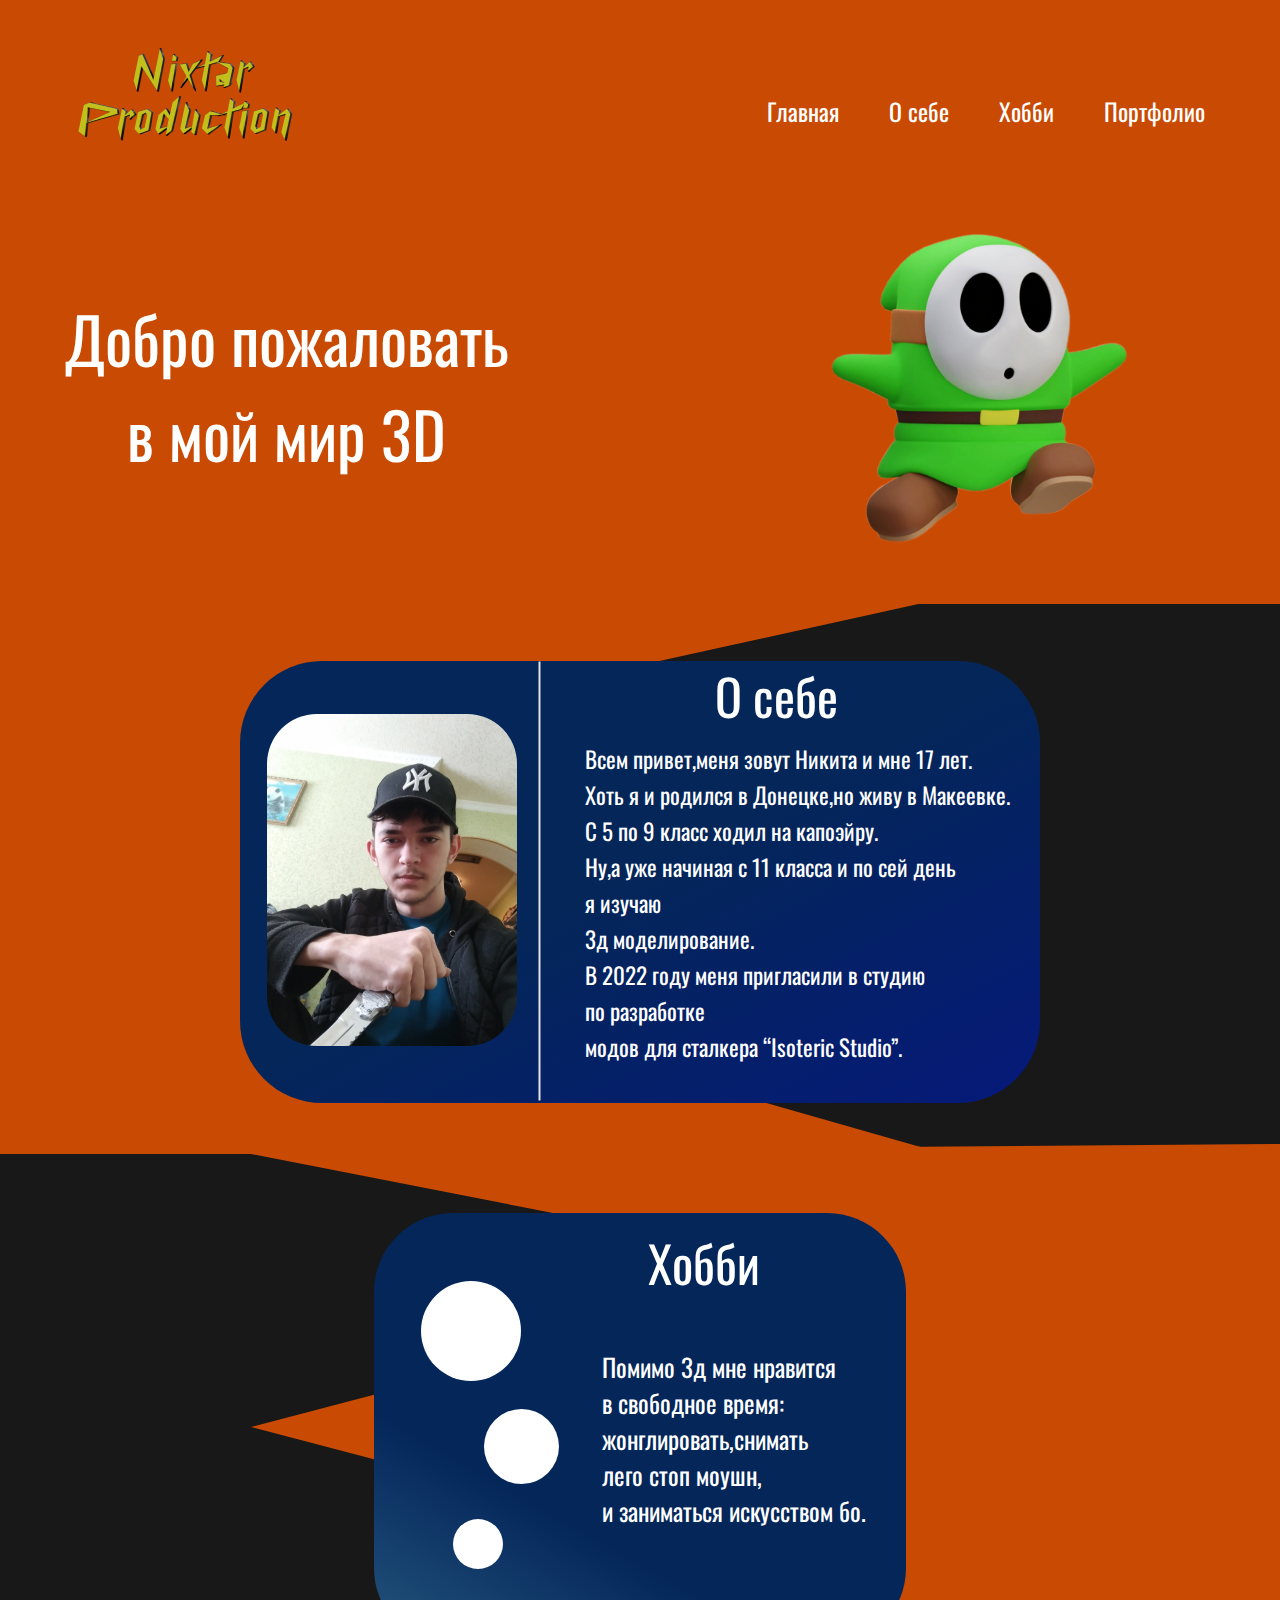
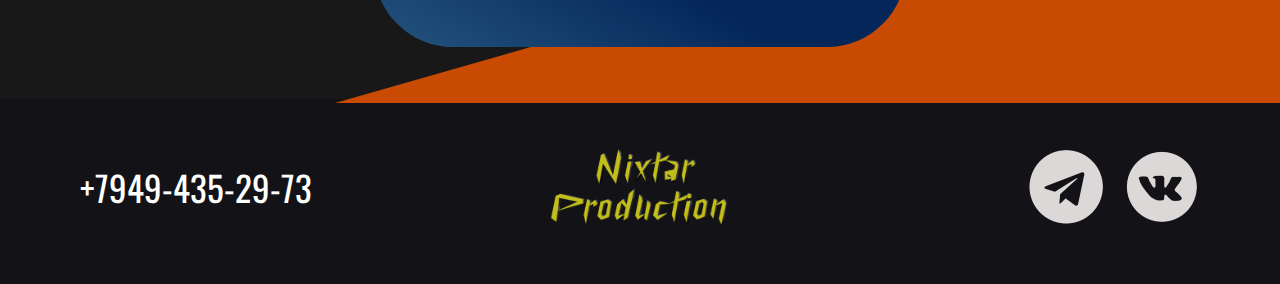
<file: index.html>
<!DOCTYPE html>
<html>
 <head>
 <meta charset="UTF-8">
 <meta name="viewport" content="width=device-width, initial-scale=1.0">
 <link rel='stylesheet' href="style/style.css">
 <link rel="preconnect" href="https://fonts.googleapis.com">
<link rel="preconnect" href="https://fonts.gstatic.com" crossorigin>
<link rel="stylesheet" href="https://use.fontawesome.com/releases/v5.6.1/css/all.css"
integrity="sha384-gfdkjb5BdAXd+lj+gudLWI+BXq4IuLW5IT+brZEZsLFm++aCMlF1V92rMkPaX4PP" crossorigin="anonymous">
<link href="https://fonts.googleapis.com/css2?family=Oswald&display=swap" rel="stylesheet">
 <title>Nixtar production</title>
 </head>
 
 <body>
  <div class="wrapper">
   <header class="header">
   <div class="container">
    <div class="header_container"> 
	 <div class="logo">
	  <img src="style/Главная/logo.png" alt="">
	 </div>
	  <nav class="header-menu menu">
	   
	   <ul class="menu-list">
	   
	    <li class="menu-items">
		  <a class="style-text" href="#">Главная</a>
		</li>
		 <li class="menu-items">
		  <a class="style-text" href="#sebe">О себе</a>
		</li>
		 <li class="menu-items">
		  <a class="style-text" href="#hobbi">Хобби</a>
		</li>
		 <li class="menu-items">
		  <a class="style-text" href="portfolio.html" target="blank">Портфолио</a>
		</li>
	   </ul>
	  
	  </nav>
	  <div class="menu-wrap">
	  <input type="checkbox" class="toggler">
	  <div class="hamburger">
	   <i class="fas fa-bars"></i>
	  </div>
	   <div class="menu">
	    <div>
	    <ul>
		 <li><a href="#">Главная</a></li>
		 <li><a href="#">О себе</a></li>
         <li><a href="#">Хобби</a></li>
         <li><a href="#">Портфолио</a></li>  		 
		</ul>
		 </div>
		 </div>
		</div>
	  </div>
	</div>
   </div>
   </header>
    <main class="main">
	 <div class=" main-block">
	  <div class=" glav-container">
	   <div class="zag-glav">
	    <h1 class="glav-zagolovok">Добро пожаловать <br>в мой мир 3D</h1>
		<div class="shy-guy">
		  <img src="style/Главная/shy guy.png"  alt="" >
		</div>
	   </div>
	  </div>
	 </div>
	 <section class="o-sebe" >
	   <div class="background-osebe" id="sebe">
		  <div class="ships">
		   <div class="ship1"></div>
		   <div class="ship2"></div>
		   <div class="ship3"></div>		   
		  </div>
		   <div class="osebe-container">
		  <div class="glav-content">
		   <div class="quad">
			<div class="photo">
			<img  src="style/о себе/profa.svg" alt="">
			</div>
			<div class="palochka">
			</div>
			 <div class="text-osebe">
			 <h1 class="zag-osebe"  >О себе</h1>
			</div>
			<div class="texty">
			<p>Всем привет,меня зовут Никита и мне 17 лет.<br>Хоть я и родился в Донецке,но живу в Макеевке.<br>
С 5 по 9 класс ходил на капоэйру.<br>
Ну,а уже начиная с 11 класса и по сей день<br> я изучаю<br> 3д моделирование.<br>
В 2022 году меня пригласили в студию<br> по разработке<br> модов для сталкера “Isoteric Studio”.
</p>
			</div>
			</div>
		   </div>
		</div>
	   </div>
	 </section>
	 <section class="hobbi">
	  <div class="background-hobbi" id="hobbi">
		  <div class="ships2">
		   <div class="ship10"></div>
		   <div class="ship20"></div>
		   <div class="ship30"></div>		   
		  </div>
		   <div class="hobbi-container">
		  <div class="hobb-content">
		   <div class="ovalquad">
		   <div class="kryg1"></div>
			 <div class="kryg2"></div>
			 <div class="kryg3"></div>
			 <div class="zag-hob">
			 <h1 class="hot">Хобби</h1>
			 <p class="hob-text">Помимо 3д мне нравится <br>в свободное время: жонглировать,снимать <br>лего стоп моушн,<br>и заниматься искусством бо.</p>
			 </div>
		   </div>
		  </div>
		  </div>
		  </div>
	 </section>
	 
	 <section class="podval">
	  <div class="podval-container">
	   <div class="podval-background">
	    <div class="podval-items">
	    <div class="logo-podval">
		 <img src="style/подвал/logo 2.png" alt="">
		</div>
		<div class="icons">
		 <div class="teleg-icon">
		 <a href="https://web.telegram.org/k/"><img src="style/подвал/telegram icon.png" alt=""></a>
		 </div>
		 <div class="vk-icon">
		 <a href="https://vk.com/mariotoad"><img src="style/подвал/vk icon.png" alt=""></a>
		 </div>
		</div>
		<div class="number">
		+7949-435-29-73
		</div>
	   </div>
	   </div>
	  </div>
	 </section>
	</main>
	
	 
  
      
 </body>
 
 </html>
</file>
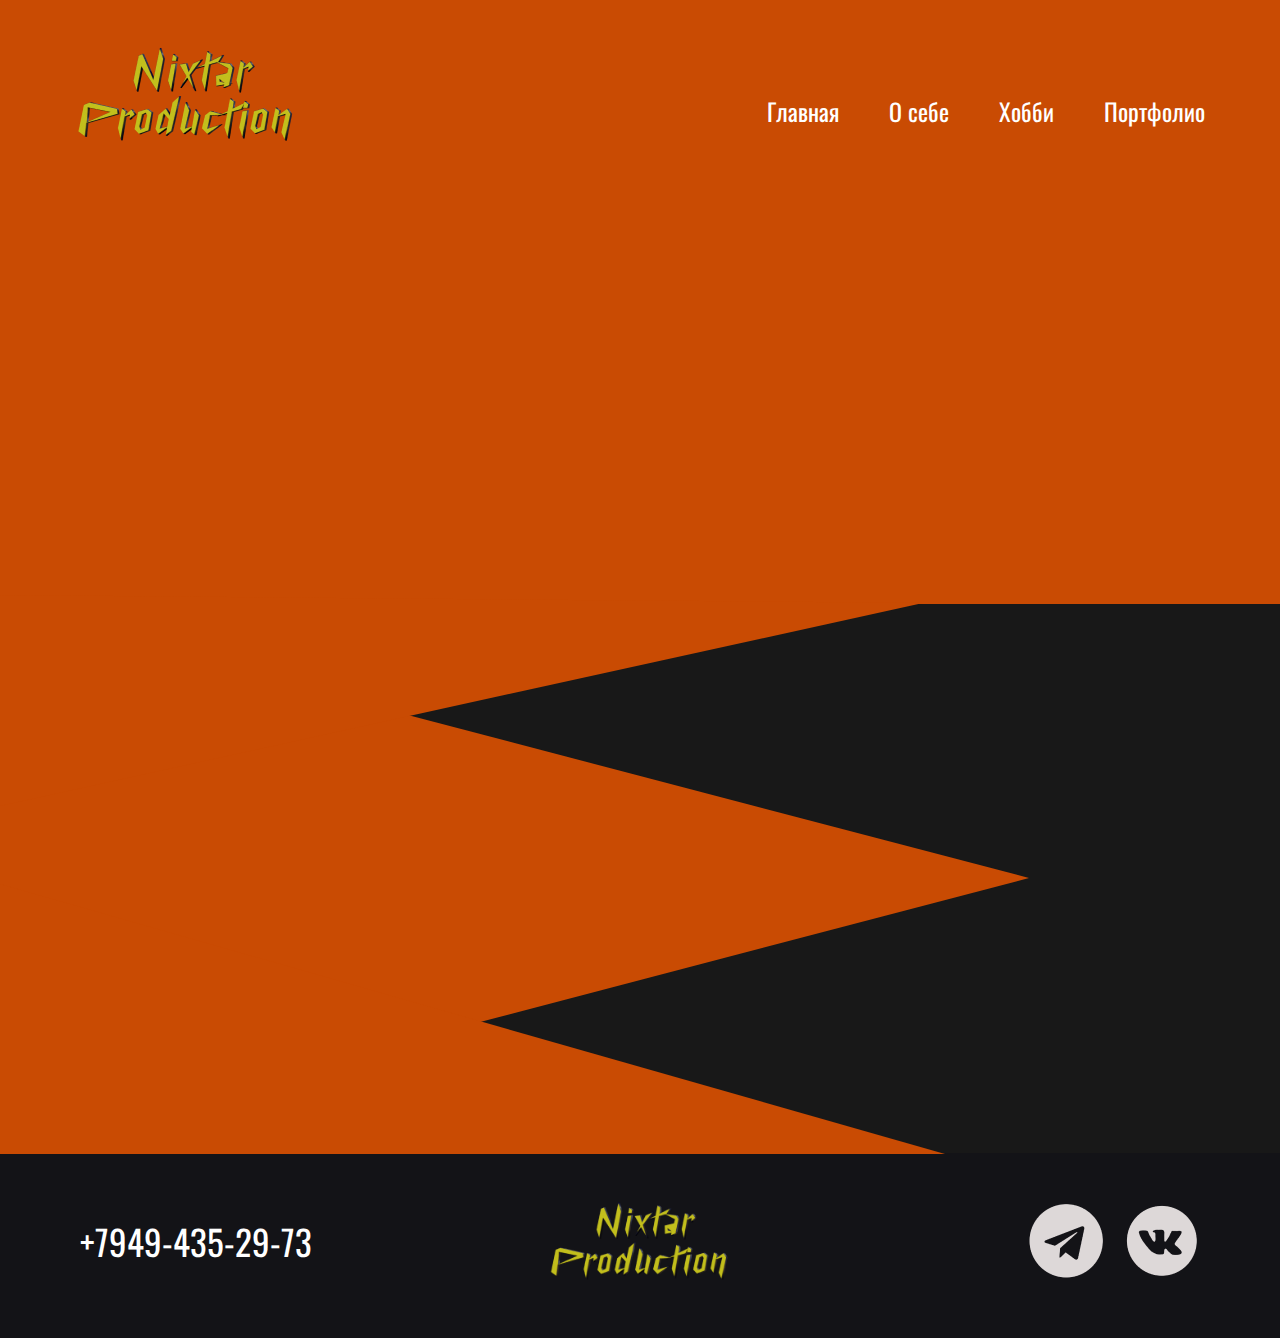
<file: portfolio.html>
<!DOCTYPE html>
<html>
 <head>
 <meta charset="UTF-8">
 <meta name="viewport" content="width=device-width, initial-scale=1.0">
 <link rel='stylesheet' href="style/port.css">
 <link rel="preconnect" href="https://fonts.googleapis.com">
<link rel="preconnect" href="https://fonts.gstatic.com" crossorigin>
<link rel="stylesheet" href="https://use.fontawesome.com/releases/v5.6.1/css/all.css"
integrity="sha384-gfdkjb5BdAXd+lj+gudLWI+BXq4IuLW5IT+brZEZsLFm++aCMlF1V92rMkPaX4PP" crossorigin="anonymous">
<link href="https://fonts.googleapis.com/css2?family=Oswald&display=swap" rel="stylesheet">
 <title>Nixtar production</title>
 </head>
 
 <body>
  <div class="wrapper">
   <header class="header">
   <div class="container">
    <div class="header_container"> 
	 <div class="logo">
	  <img src="style/Главная/logo.png" alt="">
	 </div>
	  <nav class="header-menu menu">
	   
	   <ul class="menu-list">
	   
	    <li class="menu-items">
		  <a class="style-text" href="file:///C:/Users/User/Downloads/web/index.html#">Главная</a>
		</li>
		 <li class="menu-items">
		  <a class="style-text" href="file:///C:/Users/User/Downloads/web/index.html#sebe">О себе</a>
		</li>
		 <li class="menu-items">
		  <a class="style-text" href="file:///C:/Users/User/Downloads/web/index.html#hobbi">Хобби</a>
		</li>
		 <li class="menu-items">
		  <a class="style-text" href="#">Портфолио</a>
		</li>
	   </ul>
	  
	  </nav>
	  <div class="menu-wrap">
	  <input type="checkbox" class="toggler">
	  <div class="hamburger">
	   <i class="fas fa-bars"></i>
	  </div>
	   <div class="menu">
	    <div>
	    <ul>
		 <li><a href="#">Главная</a></li>
		 <li><a href="#">О себе</a></li>
         <li><a href="#">Хобби</a></li>
         <li><a href="#">Портфолио</a></li>  		 
		</ul>
		 </div>
		 </div>
		</div>
	  </div>
	</div>
   </div>
   </header>
    <main class="main">
	 <div class=" main-block">
	  <div class=" glav-container">
	  </div>
	 </div>
	 <section class="o-sebe">
	   <div class="background-osebe">
		  <div class="ships">
		   <div class="ship1"></div>
		   <div class="ship2"></div>
		   <div class="ship3"></div>		   
		  </div>
		  </div>
	 </section>
	 
	 <section class="podval">
	  <div class="podval-container">
	   <div class="podval-background">
	    <div class="podval-items">
	    <div class="logo-podval">
		 <img src="style/подвал/logo 2.png" alt="">
		</div>
		<div class="icons">
		 <div class="teleg-icon">
		 <a href="https://web.telegram.org/k/"><img src="style/подвал/telegram icon.png" alt=""></a>
		 </div>
		 <div class="vk-icon">
		 <a href="https://vk.com/mariotoad"><img src="style/подвал/vk icon.png" alt=""></a>
		 </div>
		</div>
		<div class="number">
		+7949-435-29-73
		</div>
	   </div>
	   </div>
	  </div>
	 </section>
	</main>
	
	 
  
      
 </body>
 
 </html>
</file>
<file: style/style.css>
*:before,
*:after{
	box-sizing:border-box;
}
li {
  list-style-type: none;
  
}
img{
	vertical-align:top;
}
a{
	text-decoration:none;
}

body {
line-height:1;
font-family: 'Oswald', sans-serif;
height:100%;
}




.wrapper{
	
	min-height:100%;
}

.container{
	max-width:1151px;
	margin: 0px auto;
	padding:0px 10px;
	box-sizing: content-box;
}
/* Главная ,шапка*/
.header{
	position:absolute;
	width:100%;
	left:0;
	top:0;
	background-color: #C94B03;
	background-size:cover;
	height:100%;
	
}

.header_container{
	display:flex;
	min-height:142px;
	align-items:center;
}

.header-menu{
	margin:0px 0px 0px 400px;
}
/*Адаптив*/

@media screen and  (max-width: 1980px){
	.header-menu{
	margin: 0px 0px 0px 375px;
	}
	
	.shy-guy{
		margin-top:28px;
	}
	.shy-guy img{
		width:350px;
	}
	.photo img{
	width:250px;
}
	
	
	.menu-wrap{
		display:none;
	}
	.zag-glav{
		margin-top:40px;
	}
}

@media screen and  (max-width: 1115px){
	.header-menu{
	margin: 0px 0px 0px 277px;
	}
	.shy-guy img{
		width:350px;
	}
	.shy-guy{
		margin-top:76px;
	}
}

@media screen and  (max-width: 1280px){
	.zag-glav{
		margin-top:60px;
	}
	
}
@media screen and  (max-width: 1326px){
	.header{
		height:700px;
	}
	
}
@media screen and  (max-width: 1080px){
	.shy-guy{
		margin-top:10px;
	}
}
@media screen and  (max-width: 1063px){
	.header-menu{
	margin: 0px 0px 0px 277px;
	}
	.menu-list a{
		font-size:20px;
	}
}
@media screen and  (max-width: 1056px){
	.logo img{
		width:244px;
	}
	
	.ships{
		display:none;
	}
	
	.ships2{
		display:none;
	}
	
	
}





@media screen and  (max-width: 965px){
	
	.menu-wrap{
		display:block;
	}
	
	.header-menu{
		display:none;
	}
	.shy-guy img{
		width:300px;
	}
}

@media screen and  (max-width: 956px){
	
	.glav-zagolovok{
		margin-top:10px;
	}
	
}

@media screen and  (max-width: 912px){
	.zag-glav h1{
	font-size:49px;
}
.zag-glav{
	margin-top:123px;
}
.glav-zagolovok{
	margin-top:-51px;
}
.shy-guy img{
	width:250px;
}
.shy-guy{
	margin-top:-6px;
	padding-right:10px;
}
.photo img{
		width:200px;
	}
	.quad{
		position:absolute;
		width:703px;
		height:358px;
		
	}
}
@media screen and  (max-width: 896px){
	
.header{
	height:100%;
	}
	
}


@media screen and  (max-width: 800px){
	
.glav-zagolovok{
	left:0;
	right:0;
}


.shy-guy img{
	width:200px;
}
.shy-guy{
	margin-top:-32px;
	padding-right:202px;
}

.logo img{
width:278px;
}	
}
@media screen and  (max-width: 720px){
	.shy-guy{
	padding-right:164px;
}
.glav-zagolovok{
	margin-top:73px;
}


}

@media screen and  (max-width: 650px){
	.shy-guy{
	
	padding-right:146px;
}
}
@media screen and  (max-width: 540px){
	.shy-guy{
	
	padding-right:82px;
	padding-top:60px;
}
.glav-zagolovok{
	margin-top:155px;
}
}
@media screen and  (max-width: 414px){
	.shy-guy{
	padding-right:15px;
	padding-top:63px;
}
}

@media screen and  (max-width: 412px){
	.shy-guy{
	padding-right:15px;
	padding-top:31px;
}
.logo img{
width:200px;
}

.container{
	margin: 0px auto;
	padding:0px 43px;
}
.menu-wrap{
	margin-top:35px;	
}
.glav-zagolovok{
	margin-top:119px;
}
}
@media screen and  (max-width: 360px){
	.shy-guy img{
		width:172px;
	}
}

@media screen and  (max-width: 280px){
	.shy-guy{
		display:none;
	}
.zag-glav h1{
	font-size:35px;
}
.glav-zagolovok{
	margin-top:-13px;
}
.header{
	width:100%;
	height:100%;
	
}
.logo img{
	width:100px;
}

}








/*Текст,шапка*/
.menu-list{
	display:flex;
	flex-wrap:wrap;
	
}

.menu-items{
	
}
.menu-items:not(:last-child){
	margin:0px 50px 0px 0px;
}
.menu{
	padding:10px 0px;
}
.style-text{
	font-weight: 400;
    font-size: 24px;
    line-height: 36px;
    color:white;
	text-decoration:none;
	font-family: 'Oswald';
	transition:0.4s;
}
.style-text:hover{
	color: #FAFF00;
}


/*1 Секция*/
.glav-container{
	max-width:1151px;
	margin: 0px auto;
    padding:0px 20px;
	
}

.zag-glav{
	position:relative;
	
}

.glav-zagolovok{
	text-align:center;
	position:absolute;
	left:0;
	top:188px;
	font-weight: 400;
    font-size: 64px;
    line-height: 95px;
    color:  #FFFFFF;
	
}

.shy-guy{
	position:absolute;
	right:0;
	top:124px;
	margin-right:60px;
}




/*Бургер*/
.menu-wrap{
	position:fixed;
	top:0;
	right:0;
	z-index:3;
	
}

.menu-wrap .toggler{
	position:absolute;
	top:0;
	right:0;
	z-index:2;
	cursor:pointer;
	width:50px;
	height:50px;
	opacity:0;
}

.menu-wrap .hamburger{
	position:absolute;
	top:0;
	right:0;
	z-index:2;
	width:33px;
	height:33px;
	padding:1rem;
	background-color:orange;
	display:flex;
	align-items:center;
	justify-content:center;
	border-radius:45px;
}

.hamburger i{
	color:white;
	font-size:30px;
}

.menu-wrap .menu{
	position: fixed;
	top:0;
	right:0;
	width:100%;
	height:100%;
	owerflow:hidden;
	display:flex;
	align-items:center;
	justify-content:center;
	visibility:hidden;
	
}

.menu-wrap .menu li{
	list-style:none;
	color: white;
	font-size:1.5rem;
	padding:1rem;
	transition:0.5s;
}

.menu-wrap .menu li:hover{
	color:yellow;
}

.menu-wrap .menu li a{
	color:inherit;
	text-decoration:none;
	transform: color 0.4s ease;
}
.menu-wrap .menu>div{
	background:rgba(32,34,5,6);
	border-radius:50%;
	width:200vw;
	height:200vw;
	display:flex;
	flex:none;
	align-items:center;
	justify-content:center;
	transform:scale(0);
	transition:all 0.4s ease;
}
.menu-wrap .toggler:checked~.menu{
	visibility:visible;
}

.menu-wrap .toggler:checked~.menu>div{
	transform:scale(1);
	transition-duration:0.75s;
}

.menu-wrap .toggler:checked~.menu ul{
	opacity:1;
}

.menu-wrap{
	margin-right:40px;
	margin-top:52px;
	
}

/*О себе*/
.background-osebe{
position:absolute;
	width:100%;
	left:0;
	right:0;
	top:604px;
	background-color: #181818;
	height:550px;
	
}
.ship1{
	width:0px;
	height:0px;
	border-top:270px solid transparent;
	border-bottom:270px solid transparent;
	border-left:1029px solid #C94B03;
	z-index:1;
	margin-top:4px;
	position:absolute;
	left:0;
	
}
.ship2{
	width:0px;
	height:0px;
	border-top:8px solid transparent;
	border-bottom:203px solid transparent;
	border-left:923px solid #C94B03;
	z-index:1;
	margin-top:-9px;
	position:absolute;
	left:0;
	
}
.ship3{
	width:0px;
	height:0px;
	border-top:270px solid transparent;
	border-bottom:0px solid transparent;
	border-left:945px solid #C94B03;
	z-index:1;
	margin-top:280px;
	position:absolute;
	left:0;
}
.glav-content{
	position:relative;
	display: flex;
  justify-content: center;
}
.quad{
	position: absolute;
    width: 800px;
    height: 442px;
    top:57px;
    background: linear-gradient(152.59deg, #042659 48.86%, #0804AF 183.83%);
    border-radius: 82px;
	z-index:1;
	margin:0 auto;
}

.osebe-container{
	max-width:1151px;
	margin: 0px auto;
	padding:0px 10px;
	box-sizing: content-box;
}


.photo{
	margin-top:53px;
	margin-left:27px;
}
.palochka{
	position: absolute;
width: 437px;
height: 0px;
left: 80px;
top: 16px;
border: 1px solid #E3E2E2;
transform: rotate(90deg);
margin-top:203px;
}

.zag-osebe{
	font-weight: 400;
    font-size: 50px;
    line-height: 36px;
    color:white;
	text-decoration:none;
	font-family: 'Oswald';
	top:-18px;
	left:465px;
	position:absolute;
	z-index:1;
	padding:0px 10px;
}
.texty{
	font-weight: 400;
    font-size: 23px;
    line-height: 36px;
    color:white;
	text-decoration:none;
	font-family: 'Oswald';
	position:absolute;
	top:57px;
	left:345px;
}

/*Хобби*/

.background-hobbi{
	position:absolute;
	width:100%;
	left:0;
	right:0;
	top:1153px;
	background-color: #181818;
	height:553px;
}

.ship10{
	width:0px;
	height:0px;
	border-top:270px solid transparent;
	border-bottom:270px solid transparent;
	border-right:1029px solid #C94B03;
	z-index:1;
	margin-top:4px;
	position:absolute;
	right:0;
}
.ship20{
	width:0px;
	height:0px;
	border-top:8px solid transparent;
	border-bottom:203px solid transparent;
	border-right:1039px solid #C94B03;
	z-index:1;
	margin-top:-9px;
	position:absolute;
	right:0;
}
.ship30{
	width:0px;
	height:0px;
	border-top:270px solid transparent;
	border-bottom:0px solid transparent;
	border-right:945px solid #C94B03;
	z-index:1;
	margin-top:280px;
	position:absolute;
	right:0;
}
.hobb-content{
	position:relative;
	display: flex;
  justify-content: center;
  align-items:center;
}

.ovalquad{
	position: absolute;
    width: 532px;
    height: 434px;
    top: 60px;
	bottom:60px;
    background: linear-gradient(209.86deg, #042659 32.62%, #042659 67.85%, #24557E 100.12%, #335573 127.38%);
    border-radius: 79px;
	margin:0 auto;
	z-index:1;
}

.kryg1{
	width:100px;
	height:100px;
	border-radius:50px;
	background-color:white;
	z-index:1;
	top:68px;
	left:47px;
	position:absolute;
}

.kryg2{
	width:50px;
	height:50px;
	border-radius:50px;
	background-color:white;
	z-index:1;
	top:306px;
	left:79px;
	position:absolute;
}

.kryg3{
	width:75px;
	height:75px;
	border-radius:50px;
	background-color:white;
	z-index:1;
	top:196px;
	left:110px;
	position:absolute;
}

.hob-text{
	font-weight: 400;
    font-size: 25px;
    line-height: 36px;
    color:white;
	text-decoration:none;
	font-family: 'Oswald';
	position:absolute;
	left:228px;
	top:111px;
}

.hot{
	font-weight: 400;
    font-size: 50px;
    line-height: 36px;
    color:white;
	text-decoration:none;
	font-family: 'Oswald';
	position:absolute;
	left:274px;
	top:-3px;
}

/*Подвал*/
.podval-background{
	position:absolute;
	width:100%;
	left:0;
	right:0;
	top:1699px;
	background-color: #131317;
;
	height:185px;
	
}

.podval-items{
	display:flex;
	justify-content:center;
}
.logo-podval img{
	width:200px;
}

.icons{
	display:flex;
	position:absolute;
	right:0;
	padding:50px 80px;
	gap:20px;
	
}

.number{
	display:flex;
	position:absolute;
	left:0;
	padding:70px 80px;
	font-weight: 400;
    font-size: 35px;
    line-height: 36px;
    color:white;
	text-decoration:none;
	font-family: 'Oswald';
}

.vk-icon:hover img{
	transform: scale(1.3);
}

.teleg-icon:hover img{
	transform: scale(1.3);
}
</file>
<file: style/port.css>
*:before,
*:after{
	box-sizing:border-box;
}
li {
  list-style-type: none;
  
}
img{
	vertical-align:top;
}
a{
	text-decoration:none;
}

body {
line-height:1;
font-family: 'Oswald', sans-serif;
height:100%;
}




.wrapper{
	
	min-height:100%;
}

.container{
	max-width:1151px;
	margin: 0px auto;
	padding:0px 10px;
	box-sizing: content-box;
}
/* Главная ,шапка*/
.header{
	position:absolute;
	width:100%;
	left:0;
	top:0;
	background-color: #C94B03;
	background-size:cover;
	height:100%;
	
}

.header_container{
	display:flex;
	min-height:142px;
	align-items:center;
}

.header-menu{
	margin:0px 0px 0px 400px;
}
/*Адаптив*/

@media screen and  (max-width: 1980px){
	.header-menu{
	margin: 0px 0px 0px 375px;
	}
	
	.shy-guy{
		margin-top:28px;
	}
	.shy-guy img{
		width:350px;
	}
	
	
	
	.menu-wrap{
		display:none;
	}
	.zag-glav{
		margin-top:40px;
	}
}

@media screen and  (max-width: 1115px){
	.header-menu{
	margin: 0px 0px 0px 277px;
	}
	.shy-guy img{
		width:350px;
	}
	.shy-guy{
		margin-top:76px;
	}
}

@media screen and  (max-width: 1280px){
	.zag-glav{
		margin-top:60px;
	}
	
}
@media screen and  (max-width: 1326px){
	.header{
		height:700px;
	}
	
}
@media screen and  (max-width: 1079px){
	.ship1{
	
	border-left:1029px solid #C94B03;
	
	
}
.ship2{
	
	border-left:923px solid #C94B03;
	
	
}
.ship3{
	
	border-left:945px solid #C94B03;
	
}



}
@media screen and  (max-width: 1063px){
	.header-menu{
	margin: 0px 0px 0px 277px;
	}
	.menu-list a{
		font-size:20px;
	}
}
@media screen and  (max-width: 1012px){
	
	.shy-guy{
		margin-top:100px;
	}
	
	
}
@media screen and  (max-width: 1024px){
	.header-menu{
	margin: 0px 0px 0px 228px;
	}
	.zag-glav{
		margin-top:19px;
	}
	
	
	
}




@media screen and  (max-width: 965px){
	
	.menu-wrap{
		display:block;
	}
	
	.header-menu{
		display:none;
	}
	.shy-guy img{
		width:300px;
	}
	
	
}
@media screen and  (max-width: 914px){
	.zag-glav h1{
	font-size:49px;
}
.zag-glav{
	margin-top:10px;
}
.glav-zagolovok{
	margin-top:-51px;
}
.shy-guy img{
	width:250px;
}
.shy-guy{
	margin-top:11px;
	padding-right:10px;
}
}
@media screen and  (max-width: 896px){
	
.header{
	height:100%;
	}
	
}


@media screen and  (max-width: 800px){
	
.glav-zagolovok{
	left:0;
	right:0;
}


.shy-guy img{
	width:200px;
}
.shy-guy{
	margin-top:-32px;
	padding-right:202px;
}

.logo img{
width:278px;
}	
}
@media screen and  (max-width: 720px){
	.shy-guy{
	padding-right:164px;
}
.glav-zagolovok{
	margin-top:73px;
}


}

@media screen and  (max-width: 650px){
	.shy-guy{
	
	padding-right:146px;
}
}
@media screen and  (max-width: 540px){
	.shy-guy{
	
	padding-right:82px;
	padding-top:60px;
}
.glav-zagolovok{
	margin-top:155px;
}
}
@media screen and  (max-width: 414px){
	.shy-guy{
	padding-right:15px;
	padding-top:63px;
}
}

@media screen and  (max-width: 412px){
	.shy-guy{
	padding-right:15px;
	padding-top:31px;
}
.logo img{
width:200px;
}

.container{
	margin: 0px auto;
	padding:0px 43px;
}
.menu-wrap{
	margin-top:35px;	
}
.glav-zagolovok{
	margin-top:119px;
}
}
@media screen and  (max-width: 360px){
	.shy-guy img{
		width:172px;
	}
}

@media screen and  (max-width: 280px){
	.shy-guy{
		display:none;
	}
.zag-glav h1{
	font-size:35px;
}
.glav-zagolovok{
	margin-top:-13px;
}
.header{
	width:100%;
	height:100%;
	
}
.logo img{
	width:100px;
}

}








/*Текст,шапка*/
.menu-list{
	display:flex;
	flex-wrap:wrap;
	
}

.menu-items{
	
}
.menu-items:not(:last-child){
	margin:0px 50px 0px 0px;
}
.menu{
	padding:10px 0px;
}
.style-text{
	font-weight: 400;
    font-size: 24px;
    line-height: 36px;
    color:white;
	text-decoration:none;
	font-family: 'Oswald';
	transition:0.4s;
}
.style-text:hover{
	color: #FAFF00;
}


/*1 Секция*/
.glav-container{
	max-width:1151px;
	margin: 0px auto;
    padding:0px 20px;
	
}

.zag-glav{
	position:relative;
	
}

.glav-zagolovok{
	text-align:center;
	position:absolute;
	left:0;
	top:188px;
	font-weight: 400;
    font-size: 64px;
    line-height: 95px;
    color:  #FFFFFF;
	
}

.shy-guy{
	position:absolute;
	right:0;
	top:124px;
	margin-right:60px;
}




/*Бургер*/
.menu-wrap{
	position:fixed;
	top:0;
	right:0;
	z-index:1;
	
}

.menu-wrap .toggler{
	position:absolute;
	top:0;
	right:0;
	z-index:2;
	cursor:pointer;
	width:50px;
	height:50px;
	opacity:0;
}

.menu-wrap .hamburger{
	position:absolute;
	top:0;
	right:0;
	z-index:1;
	width:33px;
	height:33px;
	padding:1rem;
	background-color:orange;
	display:flex;
	align-items:center;
	justify-content:center;
	border-radius:45px;
}

.hamburger i{
	color:white;
	font-size:30px;
}

.menu-wrap .menu{
	position: fixed;
	top:0;
	right:0;
	width:100%;
	height:100%;
	owerflow:hidden;
	display:flex;
	align-items:center;
	justify-content:center;
	visibility:hidden;
	
}

.menu-wrap .menu li{
	list-style:none;
	color: white;
	font-size:1.5rem;
	padding:1rem;
	transition:0.5s;
}

.menu-wrap .menu li:hover{
	color:yellow;
}

.menu-wrap .menu li a{
	color:inherit;
	text-decoration:none;
	transform: color 0.4s ease;
}
.menu-wrap .menu>div{
	background:rgba(32,34,5,6);
	border-radius:50%;
	width:200vw;
	height:200vw;
	display:flex;
	flex:none;
	align-items:center;
	justify-content:center;
	transform:scale(0);
	transition:all 0.4s ease;
}
.menu-wrap .toggler:checked~.menu{
	visibility:visible;
}

.menu-wrap .toggler:checked~.menu>div{
	transform:scale(1);
	transition-duration:0.75s;
}

.menu-wrap .toggler:checked~.menu ul{
	opacity:1;
}

.menu-wrap{
	margin-right:40px;
	margin-top:52px;
	
}

/*О себе*/
.background-osebe{
position:absolute;
	width:100%;
	left:0;
	right:0;
	top:604px;
	background-color: #181818;
	height:550px;
	
}
.ship1{
	width:0px;
	height:0px;
	border-top:270px solid transparent;
	border-bottom:270px solid transparent;
	border-left:1029px solid #C94B03;
	z-index:1;
	margin-top:4px;
	position:absolute;
	left:0;
	
}
.ship2{
	width:0px;
	height:0px;
	border-top:8px solid transparent;
	border-bottom:203px solid transparent;
	border-left:923px solid #C94B03;
	z-index:1;
	margin-top:-9px;
	position:absolute;
	left:0;
	
}
.ship3{
	width:0px;
	height:0px;
	border-top:270px solid transparent;
	border-bottom:0px solid transparent;
	border-left:945px solid #C94B03;
	z-index:1;
	margin-top:280px;
	position:absolute;
	left:0;
}
.glav-content{
	position:relative;
	display: flex;
  justify-content: center;
}
.quad{
	position: absolute;
    width: 800px;
    height: 442px;
    top:57px;
    background: linear-gradient(152.59deg, #042659 48.86%, #0804AF 183.83%);
    border-radius: 82px;
	z-index:1;
	margin:0 auto;
}

.osebe-container{
	max-width:1151px;
	margin: 0px auto;
	padding:0px 10px;
	box-sizing: content-box;
}

.photo img{
	width:250px;
}
.photo{
	padding:50px 25px;
}
.palochka{
	position: absolute;
width: 437px;
height: 0px;
left: 80px;
top: 16px;
border: 1px solid #E3E2E2;
transform: rotate(90deg);
margin-top:203px;
}

.zag-osebe{
	font-weight: 400;
    font-size: 50px;
    line-height: 36px;
    color:white;
	text-decoration:none;
	font-family: 'Oswald';
	top:-18px;
	left:465px;
	position:absolute;
	z-index:1;
	padding:0px 10px;
}
.texty{
	font-weight: 400;
    font-size: 23px;
    line-height: 36px;
    color:white;
	text-decoration:none;
	font-family: 'Oswald';
	position:absolute;
	top:57px;
	left:345px;
}

/*Хобби*/

.background-hobbi{
	position:absolute;
	width:100%;
	left:0;
	right:0;
	top:1153px;
	background-color: #181818;
	height:553px;
}

.ship10{
	width:0px;
	height:0px;
	border-top:270px solid transparent;
	border-bottom:270px solid transparent;
	border-right:1029px solid #C94B03;
	z-index:1;
	margin-top:4px;
	position:absolute;
	right:0;
}
.ship20{
	width:0px;
	height:0px;
	border-top:8px solid transparent;
	border-bottom:203px solid transparent;
	border-right:1039px solid #C94B03;
	z-index:1;
	margin-top:-9px;
	position:absolute;
	right:0;
}
.ship30{
	width:0px;
	height:0px;
	border-top:270px solid transparent;
	border-bottom:0px solid transparent;
	border-right:945px solid #C94B03;
	z-index:1;
	margin-top:280px;
	position:absolute;
	right:0;
}
.hobb-content{
	position:relative;
	display: flex;
  justify-content: center;
  align-items:center;
}

.ovalquad{
	position: absolute;
    width: 532px;
    height: 434px;
    top: 60px;
	bottom:60px;
    background: linear-gradient(209.86deg, #042659 32.62%, #042659 67.85%, #24557E 100.12%, #335573 127.38%);
    border-radius: 79px;
	margin:0 auto;
	z-index:1;
}

.kryg1{
	width:100px;
	height:100px;
	border-radius:50px;
	background-color:white;
	z-index:1;
	top:68px;
	left:47px;
	position:absolute;
}

.kryg2{
	width:50px;
	height:50px;
	border-radius:50px;
	background-color:white;
	z-index:1;
	top:306px;
	left:79px;
	position:absolute;
}

.kryg3{
	width:75px;
	height:75px;
	border-radius:50px;
	background-color:white;
	z-index:1;
	top:196px;
	left:110px;
	position:absolute;
}

.hob-text{
	font-weight: 400;
    font-size: 25px;
    line-height: 36px;
    color:white;
	text-decoration:none;
	font-family: 'Oswald';
	position:absolute;
	left:228px;
	top:111px;
}

.hot{
	font-weight: 400;
    font-size: 50px;
    line-height: 36px;
    color:white;
	text-decoration:none;
	font-family: 'Oswald';
	position:absolute;
	left:274px;
	top:-3px;
}

/*Подвал*/
.podval-background{
	position:absolute;
	width:100%;
	left:0;
	right:0;
	top:1153px;
	background-color: #131317;
;
	height:185px;
	
}

.podval-items{
	display:flex;
	justify-content:center;
}
.logo-podval img{
	width:200px;
}

.icons{
	display:flex;
	position:absolute;
	right:0;
	padding:50px 80px;
	gap:20px;
	
}

.number{
	display:flex;
	position:absolute;
	left:0;
	padding:70px 80px;
	font-weight: 400;
    font-size: 35px;
    line-height: 36px;
    color:white;
	text-decoration:none;
	font-family: 'Oswald';
}

.vk-icon:hover img{
	transform: scale(1.3);
}

.teleg-icon:hover img{
	transform: scale(1.3);
}
</file>
